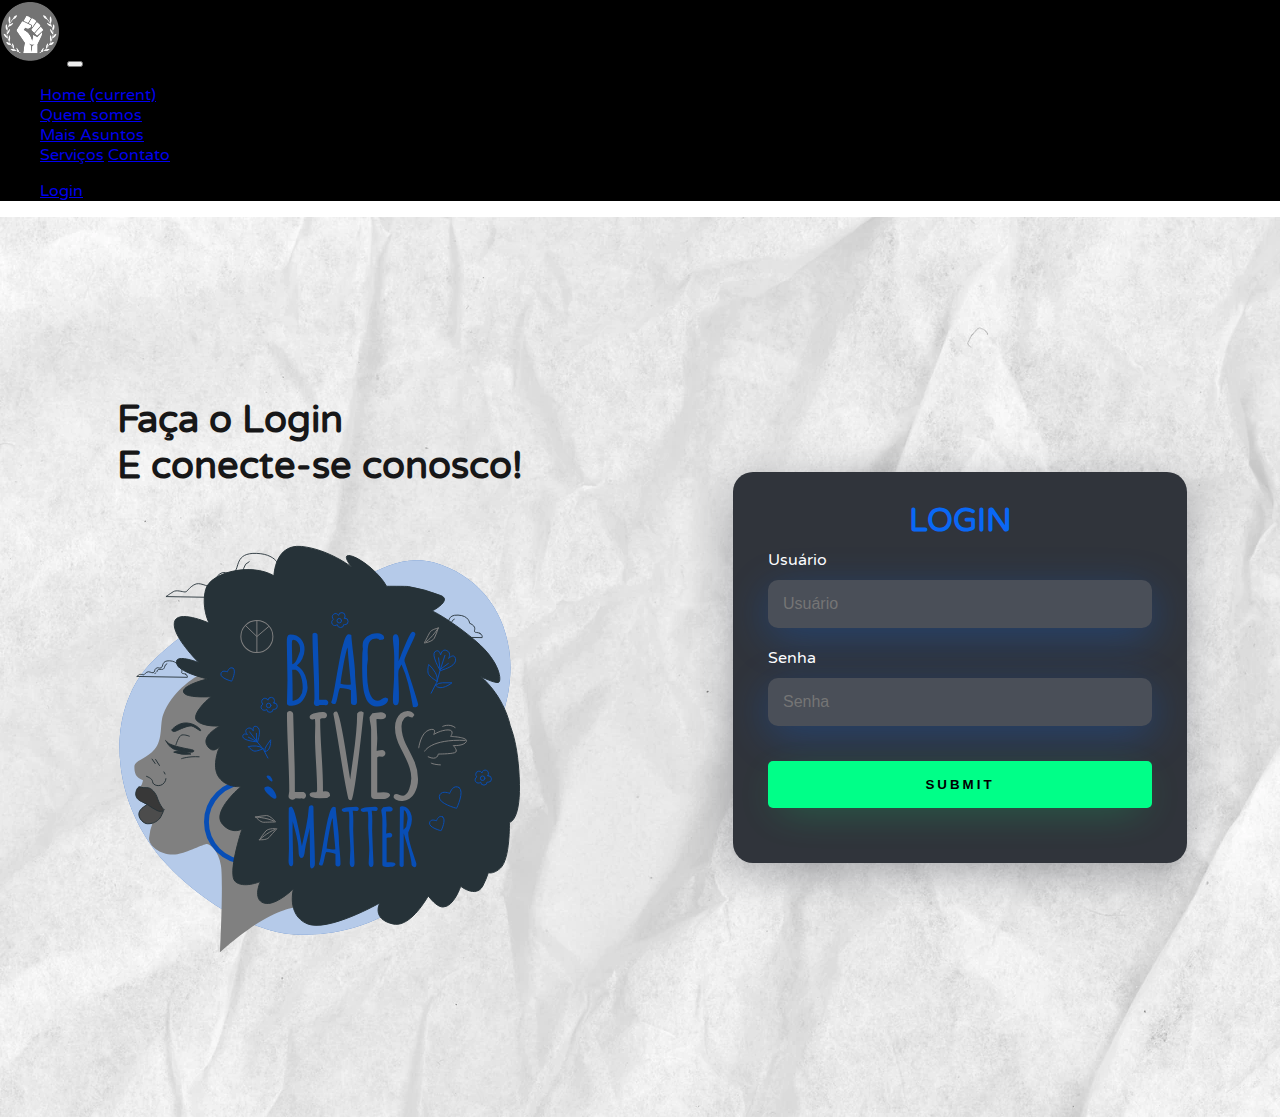
<file: TCC pronto/Login.html>
<!DOCTYPE html>
<html lang="pt-br">

<head>
    <meta charset="UTF-8">
    <link rel="stylesheet" href="https://stackpath.bootstrapcdn.com/bootstrap/4.1.3/css/bootstrap.min.css"
        integrity="sha384-MCw98/SFnGE8fJT3GXwEOngsV7Zt27NXFoaoApmYm81iuXoPkFOJwJ8ERdknLPMO" crossorigin="anonymous">
        <link rel="shortcut icon" href="Fotos Tcc/icon-login.ico" type="image/x-icon">
    <link rel="stylesheet" href="login.css">
    <title>Quem somos?</title>
</head>

<body>

    <nav class="navbar navbar-expand-lg navbar-light" style="background-color: black;">
        <a class="navbar-brand" href="#"><img src="logo.png" width="63,375" height="64,125" alt="Img"></a>
        <button class="navbar-toggler" type="button" data-toggle="collapse" data-target="#navbarSupportedContent"
            aria-controls="navbarSupportedContent" aria-expanded="false" aria-label="Toggle navigation">
            <span class="navbar-toggler-icon"></span>
        </button>

        <div class="collapse navbar-collapse" id="navbarSupportedContent">
            <ul class="navbar-nav mr-auto">
                <li class="nav-item active">
                    <a class="nav-link text-white" href="index.html">Home <span class="sr-only">(current)</span></a>
                </li>
                <li class="nav-item">
                    <a class="nav-link text-white" href="quem somos.html">Quem somos</a>
                </li>
                <li class="nav-item dropdown">
                    <a class="nav-link dropdown-toggle text-white" href="#" id="navbarDropdown" role="button"
                        data-toggle="dropdown" aria-haspopup="true" aria-expanded="false">
                        Mais Asuntos
                    </a>
                    <div class="dropdown-menu" aria-labelledby="navbarDropdown">
                        <a class="dropdown-item" href="Serviços.html">Serviços</a>
                        <a class="dropdown-item" href="Contato.html">Contato</a>
                        <div>
                    </div>
                </li>
                                
            </ul>
            <div>
                <ul class="navbar-nav mr-auto"  >
                    <li class="form-inline" id="login">
                        <a class="nav-link btn btn-outline-secondary my-2 my-sm-0 text-white" href="Login.html">Login</a>
                    </li>
                </ul>
            </div>
            
        </div>
    </nav>
    <!---Coloque o assunto daqui pra baixo jumentos-->
    
    <div class="main-login">
        <div class="left-login">
            <h1>Faça o Login<br> E conecte-se conosco!</h1>
            <img src="stop1.svg" class="left-login-image" alt="Stop animation">
        </div>
        <form action="">
            <div class="right-login">
                <div class="card-login">
                    <h1>LOGIN</h1>
                    <div class="textfield">
                        <label for="usuario">Usuário</label>
                        <input type="text" placeholder="Usuário" id="usuario">
                    </div>
                    <div class="textfield">
                        <label for="senha">Senha</label>
                        <input type="password" placeholder="Senha" id="senha">
                    </div>
                    <input type="submit" class="btn-login" onclick="logar(); return false">
                </div>
            </div>
        </form>
    </div>






    <script src="login.js"></script>

    <script src="https://code.jquery.com/jquery-3.3.1.slim.min.js"
        integrity="sha384-q8i/X+965DzO0rT7abK41JStQIAqVgRVzpbzo5smXKp4YfRvH+8abtTE1Pi6jizo"
        crossorigin="anonymous"></script>
    <script src="https://cdnjs.cloudflare.com/ajax/libs/popper.js/1.14.3/umd/popper.min.js"
        integrity="sha384-ZMP7rVo3mIykV+2+9J3UJ46jBk0WLaUAdn689aCwoqbBJiSnjAK/l8WvCWPIPm49"
        crossorigin="anonymous"></script>
    <script src="https://stackpath.bootstrapcdn.com/bootstrap/4.1.3/js/bootstrap.min.js"
        integrity="sha384-ChfqqxuZUCnJSK3+MXmPNIyE6ZbWh2IMqE241rYiqJxyMiZ6OW/JmZQ5stwEULTy"
        crossorigin="anonymous"></script>
</body>

</html>
</file>
<file: TCC pronto/login.css>
@import url('https://fonts.googleapis.com/css2?family=Varela+Round&display=swap');

body {
    margin: 0;
    font-family: 'Varela Round', Courier, monospace;
}

.main-login {
    width: 100vw;
    height: 100vh;
    background-image: url(fundo.webp);
    display: flex;
    justify-content: center;
    align-items: center;
}
.left-login {
    width: 50vw;
    height: 100vh;
    display: flex;
    justify-content: center;
    align-items: center;
    flex-direction: column;
}
.left-login > h1 {
    color: #171718;
    font-size: 3vw;
}
.left-login-image {
    width: 35vw;
}

.right-login {
    width: 50vw;
    height: 100vh;
    display: flex;
    justify-content: center;
    align-items: center;
}
.card-login {
    width: 60%;
    display: flex;
    justify-content: center;
    align-items: center;
    flex-direction: column;
    padding: 30px 35px;
    background-color: #30343B;
    border-radius: 20px;
    box-shadow: 0px 10px 40px #3c404765;
}
.card-login > h1 {
    color: #0a68f5;
    font-weight: 800;
    margin: 0;
}
.textfield {
    width: 100%;
    display: flex;
    flex-direction: column;
    align-items: flex-start;
    justify-content: center;
    margin: 10px 0px;
}
.textfield > input {
    width: 100%;
    border: none;
    border-radius: 10px;
    padding: 15px;
    background-color: #4a4f58;
    color: white;
    font-size: 12pt;
    box-shadow: 0px 10px 40px #0a68f546;
    outline: none;
    box-sizing: border-box;
}
.textfield > label {
    color: #ffffff;
    margin-bottom: 10px;
}
.btn-login {
    width: 100%;
    padding: 16px 0px;
    margin: 25px;
    border: none;
    border-radius: 5px;
    outline: none;
    text-transform: uppercase;
    font-weight: 800;
    letter-spacing: 3px;
    background-color: #00ff88;
    cursor: pointer;
    box-shadow: 0px 10px 40px -12px #00ff8052;
}
</file>
